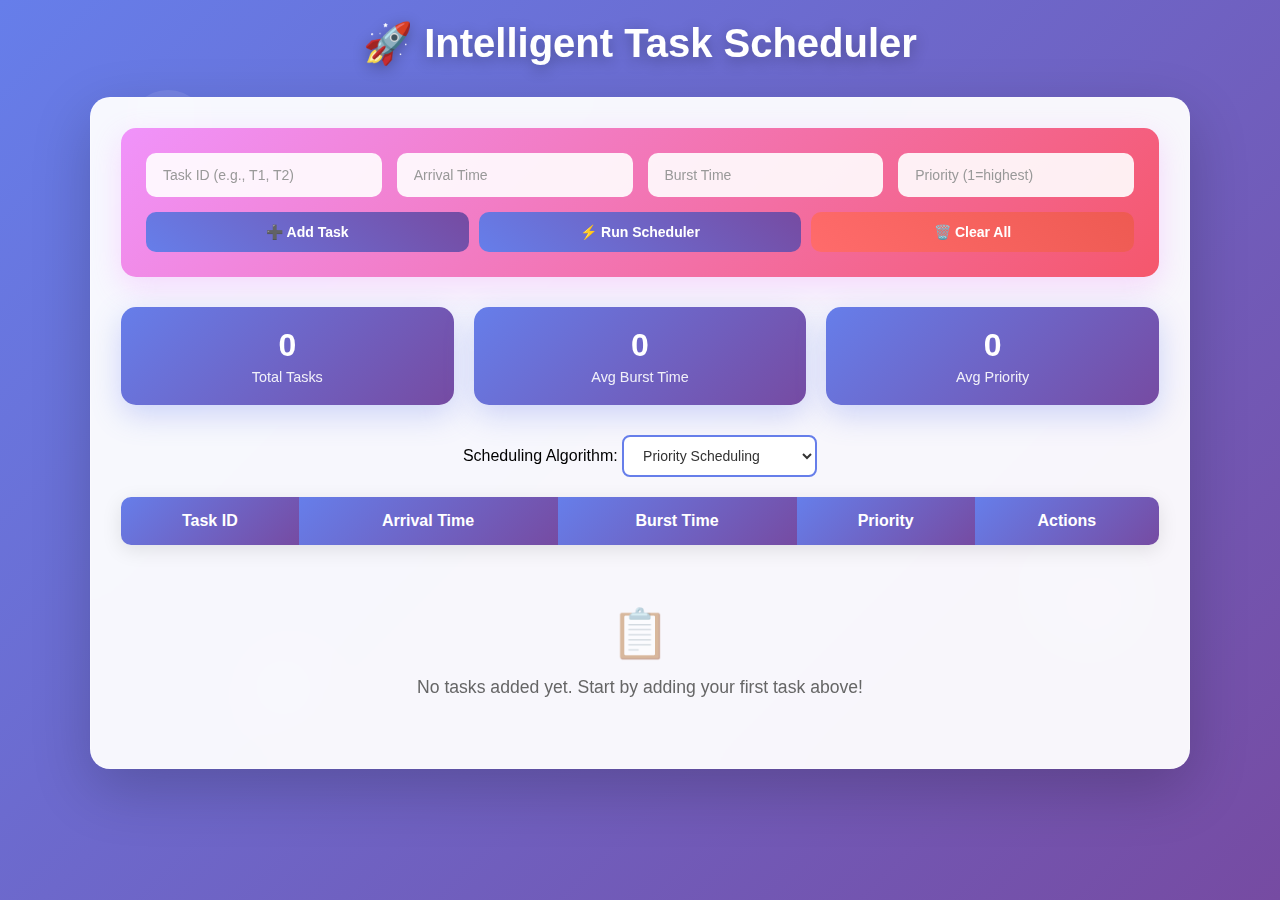
<file: index.html>
<!DOCTYPE html>
<html lang="en">
<head>
<meta charset="UTF-8">
<meta name="viewport" content="width=device-width, initial-scale=1.0">
<title>Intelligent Task Scheduler</title>
<style>
  * { margin: 0; padding: 0; box-sizing: border-box; }
  
  body { 
    font-family: 'Inter', -apple-system, BlinkMacSystemFont, sans-serif; 
    background: linear-gradient(135deg, #667eea 0%, #764ba2 100%);
    min-height: 100vh;
    padding: 20px;
    overflow-x: hidden;
  }

  .background-shapes {
    position: fixed;
    top: 0;
    left: 0;
    width: 100%;
    height: 100%;
    pointer-events: none;
    z-index: 0;
  }

  .shape {
    position: absolute;
    border-radius: 50%;
    background: rgba(255,255,255,0.1);
    animation: float 6s ease-in-out infinite;
  }

  .shape:nth-child(1) { width: 80px; height: 80px; top: 10%; left: 10%; animation-delay: 0s; }
  .shape:nth-child(2) { width: 120px; height: 120px; top: 60%; right: 10%; animation-delay: 2s; }
  .shape:nth-child(3) { width: 60px; height: 60px; bottom: 20%; left: 20%; animation-delay: 4s; }

  @keyframes float {
    0%, 100% { transform: translateY(0px) rotate(0deg); }
    50% { transform: translateY(-20px) rotate(180deg); }
  }

  h1 { 
    text-align: center; 
    color: white; 
    font-size: 2.5rem;
    font-weight: 700;
    text-shadow: 0 4px 15px rgba(0,0,0,0.3);
    margin-bottom: 30px;
    position: relative;
    z-index: 1;
  }

  .container { 
    max-width: 1100px; 
    margin: auto; 
    background: rgba(255,255,255,0.95);
    backdrop-filter: blur(20px);
    padding: 30px; 
    border-radius: 20px; 
    box-shadow: 0 20px 60px rgba(0,0,0,0.2);
    position: relative;
    z-index: 1;
    border: 1px solid rgba(255,255,255,0.3);
  }

  .task-form { 
    display: grid;
    grid-template-columns: repeat(auto-fit, minmax(200px, 1fr));
    gap: 15px;
    margin-bottom: 30px;
    padding: 25px;
    background: linear-gradient(135deg, #f093fb 0%, #f5576c 100%);
    border-radius: 15px;
    box-shadow: 0 10px 30px rgba(240,147,251,0.3);
  }

  .input-group {
    position: relative;
  }

  .task-form input { 
    width: 100%;
    padding: 12px 15px; 
    border-radius: 10px; 
    border: 2px solid transparent;
    background: rgba(255,255,255,0.9);
    font-size: 14px;
    transition: all 0.3s ease;
    outline: none;
  }

  .task-form input:focus { 
    border-color: #667eea;
    background: white;
    transform: translateY(-2px);
    box-shadow: 0 5px 15px rgba(102,126,234,0.4);
  }

  .task-form input::placeholder {
    color: #999;
    font-weight: 500;
  }

  .button-group {
    display: flex;
    gap: 10px;
    grid-column: 1 / -1;
  }

  .task-form button { 
    padding: 12px 24px; 
    background: linear-gradient(45deg, #667eea, #764ba2);
    color: white; 
    border: none; 
    border-radius: 10px; 
    cursor: pointer;
    font-weight: 600;
    font-size: 14px;
    transition: all 0.3s ease;
    position: relative;
    overflow: hidden;
    flex: 1;
  }

  .task-form button:hover { 
    transform: translateY(-3px);
    box-shadow: 0 10px 25px rgba(102,126,234,0.4);
  }

  .task-form button:active {
    transform: translateY(-1px);
  }

  .clear-btn {
    background: linear-gradient(45deg, #ff6b6b, #ee5a52) !important;
  }

  .clear-btn:hover {
    box-shadow: 0 10px 25px rgba(255,107,107,0.4) !important;
  }

  .stats-grid {
    display: grid;
    grid-template-columns: repeat(auto-fit, minmax(200px, 1fr));
    gap: 20px;
    margin-bottom: 30px;
  }

  .stat-card {
    background: linear-gradient(135deg, #667eea, #764ba2);
    color: white;
    padding: 20px;
    border-radius: 15px;
    text-align: center;
    box-shadow: 0 10px 30px rgba(102,126,234,0.3);
    transition: transform 0.3s ease;
  }

  .stat-card:hover {
    transform: translateY(-5px);
  }

  .stat-number {
    font-size: 2rem;
    font-weight: 700;
    margin-bottom: 5px;
  }

  .stat-label {
    font-size: 0.9rem;
    opacity: 0.9;
  }

  table { 
    width: 100%; 
    border-collapse: collapse; 
    margin: 20px 0;
    background: white;
    border-radius: 10px;
    overflow: hidden;
    box-shadow: 0 5px 20px rgba(0,0,0,0.1);
  }

  th { 
    background: linear-gradient(135deg, #667eea, #764ba2);
    color: white;
    padding: 15px 12px;
    font-weight: 600;
    text-align: center;
    position: sticky;
    top: 0;
  }

  td { 
    padding: 12px; 
    text-align: center;
    border-bottom: 1px solid #f0f0f0;
    transition: background-color 0.2s ease;
  }

  tbody tr:hover {
    background-color: #f8f9ff;
  }

  .task-row {
    animation: slideIn 0.5s ease;
  }

  @keyframes slideIn {
    from { opacity: 0; transform: translateX(-20px); }
    to { opacity: 1; transform: translateX(0); }
  }

  .delete-btn {
    background: linear-gradient(45deg, #ff6b6b, #ee5a52);
    color: white;
    border: none;
    padding: 6px 12px;
    border-radius: 6px;
    cursor: pointer;
    font-size: 12px;
    transition: all 0.3s ease;
  }

  .delete-btn:hover {
    transform: scale(1.1);
    box-shadow: 0 4px 15px rgba(255,107,107,0.4);
  }

  #resultsSection {
    margin-top: 30px;
    padding: 25px;
    background: linear-gradient(135deg, #a8edea 0%, #fed6e3 100%);
    border-radius: 15px;
    box-shadow: 0 10px 30px rgba(168,237,234,0.3);
  }

  #resultsSection h3 {
    color: #2c3e50;
    margin-bottom: 20px;
    font-size: 1.5rem;
  }

  #gantt { 
    margin-top: 20px;
    background: white;
    padding: 20px;
    border-radius: 10px;
    box-shadow: 0 5px 20px rgba(0,0,0,0.1);
  }

  .gantt-header {
    display: flex;
    justify-content: space-between;
    align-items: center;
    margin-bottom: 20px;
  }

  .time-scale {
    display: flex;
    margin-bottom: 10px;
    font-size: 12px;
    color: #666;
  }

  .time-unit {
    width: 40px;
    text-align: center;
    border-right: 1px solid #eee;
  }

  .bar { 
    height: 40px; 
    margin: 8px 0; 
    border-radius: 8px; 
    color: white; 
    display: flex;
    align-items: center;
    justify-content: center;
    font-weight: 600;
    box-shadow: 0 4px 15px rgba(0,0,0,0.2);
    transition: all 0.3s ease;
    position: relative;
    overflow: hidden;
  }

  .bar:hover {
    transform: translateY(-2px);
    box-shadow: 0 8px 25px rgba(0,0,0,0.3);
  }

  .bar::before {
    content: '';
    position: absolute;
    top: 0;
    left: -100%;
    width: 100%;
    height: 100%;
    background: linear-gradient(90deg, transparent, rgba(255,255,255,0.3), transparent);
    animation: shimmer 2s infinite;
  }

  @keyframes shimmer {
    0% { left: -100%; }
    100% { left: 100%; }
  }

  .algorithm-selector {
    margin: 20px 0;
    text-align: center;
  }

  .algorithm-selector select {
    padding: 10px 15px;
    border-radius: 8px;
    border: 2px solid #667eea;
    background: white;
    color: #333;
    font-size: 14px;
    cursor: pointer;
    outline: none;
  }

  .metrics {
    display: grid;
    grid-template-columns: repeat(auto-fit, minmax(150px, 1fr));
    gap: 15px;
    margin-top: 20px;
  }

  .metric {
    background: white;
    padding: 15px;
    border-radius: 8px;
    text-align: center;
    box-shadow: 0 3px 10px rgba(0,0,0,0.1);
  }

  .metric-value {
    font-size: 1.5rem;
    font-weight: 700;
    color: #667eea;
  }

  .metric-label {
    font-size: 0.8rem;
    color: #666;
    margin-top: 5px;
  }

  .empty-state {
    text-align: center;
    padding: 40px;
    color: #666;
    font-size: 1.1rem;
  }

  .empty-state-icon {
    font-size: 3rem;
    margin-bottom: 15px;
    opacity: 0.5;
  }
</style>
</head>
<body>

<div class="background-shapes">
  <div class="shape"></div>
  <div class="shape"></div>
  <div class="shape"></div>
</div>

<h1>🚀 Intelligent Task Scheduler</h1>

<div class="container">
  <div class="task-form">
    <div class="input-group">
      <input type="text" id="taskId" placeholder="Task ID (e.g., T1, T2)">
    </div>
    <div class="input-group">
      <input type="number" id="arrivalTime" placeholder="Arrival Time" min="0">
    </div>
    <div class="input-group">
      <input type="number" id="burstTime" placeholder="Burst Time" min="1">
    </div>
    <div class="input-group">
      <input type="number" id="priority" placeholder="Priority (1=highest)" min="1">
    </div>
    <div class="button-group">
      <button onclick="addTask()">➕ Add Task</button>
      <button onclick="runScheduler()">⚡ Run Scheduler</button>
      <button class="clear-btn" onclick="clearAll()">🗑️ Clear All</button>
    </div>
  </div>

  <div class="stats-grid">
    <div class="stat-card">
      <div class="stat-number" id="totalTasks">0</div>
      <div class="stat-label">Total Tasks</div>
    </div>
    <div class="stat-card">
      <div class="stat-number" id="avgBurst">0</div>
      <div class="stat-label">Avg Burst Time</div>
    </div>
    <div class="stat-card">
      <div class="stat-number" id="avgPriority">0</div>
      <div class="stat-label">Avg Priority</div>
    </div>
  </div>

  <div class="algorithm-selector">
    <label for="algorithm">Scheduling Algorithm: </label>
    <select id="algorithm">
      <option value="priority">Priority Scheduling</option>
      <option value="sjf">Shortest Job First</option>
      <option value="fcfs">First Come First Serve</option>
      <option value="rr">Round Robin</option>
    </select>
  </div>

  <table id="taskTable">
    <thead>
      <tr>
        <th>Task ID</th>
        <th>Arrival Time</th>
        <th>Burst Time</th>
        <th>Priority</th>
        <th>Actions</th>
      </tr>
    </thead>
    <tbody></tbody>
  </table>

  <div id="resultsSection" style="display: none;">
    <div id="resultsTable"></div>
    <div class="metrics" id="metrics"></div>
    <div id="gantt">
      <div class="gantt-header">
        <h3>📊 Gantt Chart</h3>
      </div>
    </div>
  </div>

  <div id="emptyState" class="empty-state">
    <div class="empty-state-icon">📋</div>
    <p>No tasks added yet. Start by adding your first task above!</p>
  </div>
</div>

<script>
let tasks = [];
let currentTime = 0;

function addTask() {
  const id = document.getElementById("taskId").value.trim();
  const arrival = parseInt(document.getElementById("arrivalTime").value);
  const burst = parseInt(document.getElementById("burstTime").value);
  const priority = parseInt(document.getElementById("priority").value);

  if (!id || isNaN(arrival) || isNaN(burst) || isNaN(priority) || arrival < 0 || burst < 1 || priority < 1) {
    showNotification("Please fill all fields with valid values!", "error");
    return;
  }

  if (tasks.some(task => task.id === id)) {
    showNotification("Task ID already exists!", "error");
    return;
  }

  tasks.push({
    id, 
    arrival, 
    burst, 
    priority, 
    remaining: burst,
    completed: false,
    startTime: -1,
    completionTime: -1,
    waitingTime: 0,
    turnaroundTime: 0
  });

  updateTaskTable();
  updateStats();
  clearInputs();
  showNotification(`Task ${id} added successfully!`, "success");
  document.getElementById("emptyState").style.display = "none";
}

function clearInputs() {
  document.getElementById("taskId").value = "";
  document.getElementById("arrivalTime").value = "";
  document.getElementById("burstTime").value = "";
  document.getElementById("priority").value = "";
}

function deleteTask(taskId) {
  tasks = tasks.filter(task => task.id !== taskId);
  updateTaskTable();
  updateStats();
  showNotification(`Task ${taskId} deleted!`, "info");
  
  if (tasks.length === 0) {
    document.getElementById("emptyState").style.display = "block";
    document.getElementById("resultsSection").style.display = "none";
  }
}

function clearAll() {
  if (tasks.length === 0) return;
  
  tasks = [];
  updateTaskTable();
  updateStats();
  document.getElementById("resultsSection").style.display = "none";
  document.getElementById("emptyState").style.display = "block";
  showNotification("All tasks cleared!", "info");
}

function updateTaskTable() {
  const tbody = document.querySelector("#taskTable tbody");
  tbody.innerHTML = "";
  
  tasks.forEach((task, index) => {
    const row = document.createElement("tr");
    row.className = "task-row";
    row.style.animationDelay = `${index * 0.1}s`;
    row.innerHTML = `
      <td><strong>${task.id}</strong></td>
      <td>${task.arrival}</td>
      <td>${task.burst}</td>
      <td>${task.priority}</td>
      <td><button class="delete-btn" onclick="deleteTask('${task.id}')">Delete</button></td>
    `;
    tbody.appendChild(row);
  });
}

function updateStats() {
  document.getElementById("totalTasks").textContent = tasks.length;
  
  if (tasks.length > 0) {
    const avgBurst = (tasks.reduce((sum, task) => sum + task.burst, 0) / tasks.length).toFixed(1);
    const avgPriority = (tasks.reduce((sum, task) => sum + task.priority, 0) / tasks.length).toFixed(1);
    
    document.getElementById("avgBurst").textContent = avgBurst;
    document.getElementById("avgPriority").textContent = avgPriority;
  } else {
    document.getElementById("avgBurst").textContent = "0";
    document.getElementById("avgPriority").textContent = "0";
  }
}

function runScheduler() {
  if (tasks.length === 0) { 
    showNotification("Add some tasks first!", "error"); 
    return; 
  }

  const algorithm = document.getElementById("algorithm").value;
  let scheduled = [];

  switch(algorithm) {
    case 'priority':
      scheduled = [...tasks].sort((a, b) => a.priority - b.priority || a.arrival - b.arrival);
      break;
    case 'sjf':
      scheduled = [...tasks].sort((a, b) => a.burst - b.burst || a.arrival - b.arrival);
      break;
    case 'fcfs':
      scheduled = [...tasks].sort((a, b) => a.arrival - b.arrival);
      break;
    case 'rr':
      scheduled = simulateRoundRobin();
      break;
  }

  calculateMetrics(scheduled, algorithm);
  displayResults(scheduled, algorithm);
  displayGanttChart(scheduled);
  document.getElementById("resultsSection").style.display = "block";
  showNotification("Scheduling completed!", "success");
}

function simulateRoundRobin() {
  const quantum = 3; // Fixed time quantum
  let ready = [];
  let scheduled = [];
  let currentTime = 0;
  let tasksCopy = tasks.map(t => ({...t, remaining: t.burst}));
  
  while (tasksCopy.some(t => !t.completed)) {
    // Add newly arrived tasks to ready queue
    tasksCopy.forEach(task => {
      if (task.arrival <= currentTime && !task.completed && !ready.includes(task)) {
        ready.push(task);
      }
    });
    
    if (ready.length > 0) {
      let currentTask = ready.shift();
      let executeTime = Math.min(quantum, currentTask.remaining);
      
      if (currentTask.startTime === -1) {
        currentTask.startTime = currentTime;
      }
      
      currentTask.remaining -= executeTime;
      currentTime += executeTime;
      
      scheduled.push({...currentTask, executeTime, startTime: currentTime - executeTime});
      
      if (currentTask.remaining === 0) {
        currentTask.completed = true;
        currentTask.completionTime = currentTime;
      } else {
        ready.push(currentTask); // Add back to end of queue
      }
    } else {
      currentTime++;
    }
  }
  
  return scheduled;
}

function calculateMetrics(scheduled, algorithm) {
  if (algorithm === 'rr') return; // RR has different calculation
  
  let currentTime = 0;
  
  scheduled.forEach(task => {
    if (currentTime < task.arrival) {
      currentTime = task.arrival;
    }
    
    task.startTime = currentTime;
    task.completionTime = currentTime + task.burst;
    task.turnaroundTime = task.completionTime - task.arrival;
    task.waitingTime = task.turnaroundTime - task.burst;
    
    currentTime = task.completionTime;
  });
}

function displayResults(scheduled, algorithm) {
  let resultHTML = `<h3>📋 Execution Order (${algorithm.toUpperCase()})</h3>`;
  resultHTML += "<table><tr><th>Task</th><th>Arrival</th><th>Burst</th><th>Start</th><th>Completion</th><th>Waiting</th><th>Turnaround</th></tr>";
  
  let totalWait = 0, totalTurnaround = 0;
  
  scheduled.forEach(t => {
    if (algorithm !== 'rr' || t.remaining === 0) {
      totalWait += t.waitingTime || 0;
      totalTurnaround += t.turnaroundTime || 0;
      resultHTML += `<tr>
        <td><strong>${t.id}</strong></td>
        <td>${t.arrival}</td>
        <td>${t.burst}</td>
        <td>${t.startTime || 0}</td>
        <td>${t.completionTime || 0}</td>
        <td>${t.waitingTime || 0}</td>
        <td>${t.turnaroundTime || 0}</td>
      </tr>`;
    }
  });
  
  resultHTML += "</table>";
  document.getElementById("resultsTable").innerHTML = resultHTML;
  
  // Display metrics
  const avgWait = (totalWait / tasks.length).toFixed(2);
  const avgTurnaround = (totalTurnaround / tasks.length).toFixed(2);
  
  document.getElementById("metrics").innerHTML = `
    <div class="metric">
      <div class="metric-value">${avgWait}</div>
      <div class="metric-label">Avg Waiting Time</div>
    </div>
    <div class="metric">
      <div class="metric-value">${avgTurnaround}</div>
      <div class="metric-label">Avg Turnaround Time</div>
    </div>
  `;
}

function displayGanttChart(scheduled) {
  const ganttDiv = document.getElementById("gantt");
  const chartArea = ganttDiv.querySelector(".gantt-header").nextElementSibling || document.createElement("div");
  chartArea.innerHTML = "";
  
  // Create time scale
  const maxTime = Math.max(...scheduled.map(t => (t.completionTime || t.startTime + t.burst || 0)));
  let timeScale = "<div class='time-scale'>";
  for (let i = 0; i <= maxTime; i++) {
    timeScale += `<div class='time-unit'>${i}</div>`;
  }
  timeScale += "</div>";
  chartArea.innerHTML = timeScale;
  
  scheduled.forEach((t, index) => {
    const bar = document.createElement("div");
    bar.className = "bar";
    const width = (t.executeTime || t.burst) * 40;
    bar.style.width = width + "px";
    
    const hue = (index * 360 / scheduled.length) % 360;
    bar.style.background = `linear-gradient(45deg, hsl(${hue}, 70%, 50%), hsl(${hue + 30}, 70%, 60%))`;
    bar.innerText = `${t.id} (${t.executeTime || t.burst})`;
    
    chartArea.appendChild(bar);
  });
  
  ganttDiv.appendChild(chartArea);
}

function showNotification(message, type) {
  const notification = document.createElement("div");
  notification.style.cssText = `
    position: fixed;
    top: 20px;
    right: 20px;
    padding: 15px 20px;
    border-radius: 8px;
    color: white;
    font-weight: 600;
    z-index: 1000;
    animation: slideInRight 0.3s ease;
    max-width: 300px;
  `;
  
  const colors = {
    success: 'linear-gradient(45deg, #4CAF50, #45a049)',
    error: 'linear-gradient(45deg, #f44336, #da190b)',
    info: 'linear-gradient(45deg, #2196F3, #0b7dda)'
  };
  
  notification.style.background = colors[type] || colors.info;
  notification.textContent = message;
  
  document.body.appendChild(notification);
  
  setTimeout(() => {
    notification.style.animation = "slideOutRight 0.3s ease";
    setTimeout(() => document.body.removeChild(notification), 300);
  }, 3000);
}

// Add CSS animations
const style = document.createElement('style');
style.textContent = `
  @keyframes slideInRight {
    from { transform: translateX(300px); opacity: 0; }
    to { transform: translateX(0); opacity: 1; }
  }
  @keyframes slideOutRight {
    from { transform: translateX(0); opacity: 1; }
    to { transform: translateX(300px); opacity: 0; }
  }
`;
document.head.appendChild(style);

// Initialize empty state
updateStats();
</script>

</body>
</html>
</file>
